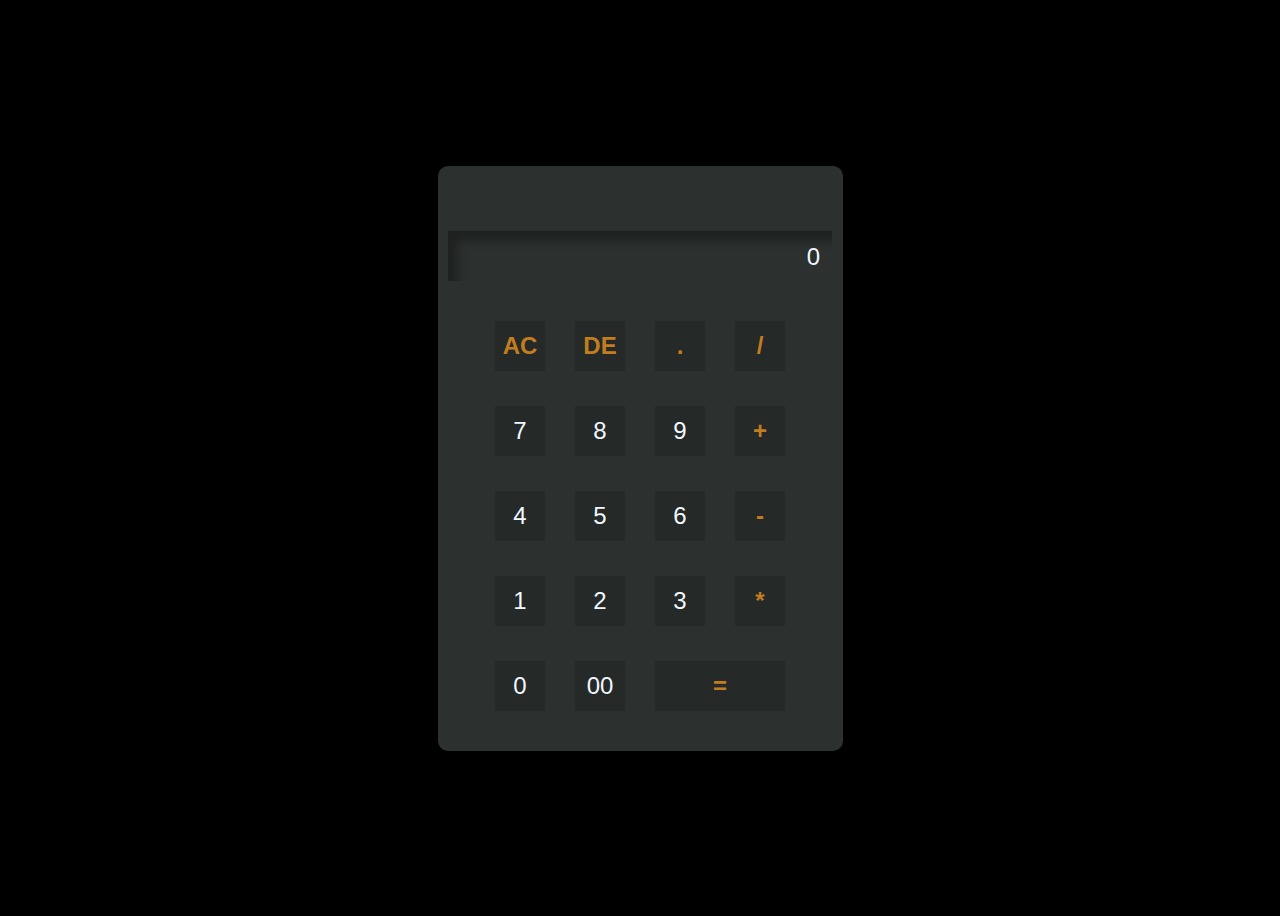
<file: index.html>
<!DOCTYPE html>
<html lang="en">

<head>
    <meta charset="UTF-8">
    <link rel="stylesheet" href="style.css">
    <meta name="viewport" content="width=device-width, initial-scale=1.0">
    <title>Calculator</title>
</head>

<body>
    <div class="container">
        <div class="display">
            <input type="text" id="display" disabled placeholder="0 " name="display">
        </div>
        <div class="input">
            <input type="button" value="AC" class="highlight"  onclick="display.value ='' ">
            <input type="button" value="DE" class="highlight"  onclick="display.value =display.value.slice(0,-1)">
            <input type="button" value="."  class="highlight"  onclick="display.value +='.' ">
            <input type="button" value="/"  class="highlight"  onclick="display.value +='/' ">
                  </div>
        <div class="input">
  <input type="button" value="7"  onclick="display.value +='7' ">
  <input type="button" value="8"  onclick="display.value +='8' ">
  <input type="button" value="9"  onclick="display.value +='9' ">
  <input type="button" value="+"  class="highlight"   onclick="display.value +='+' ">
        </div>
        <div class="input">
            <input type="button" value="4"  onclick="display.value +='4' ">
            <input type="button" value="5"  onclick="display.value +='5' ">
            <input type="button" value="6"  onclick="display.value +='6' ">
            <input type="button" value="-"  class="highlight"   onclick="display.value +='-' ">
         </div>
         <div class="input">
            <input type="button" value="1"  onclick="display.value +='1' ">
            <input type="button" value="2"  onclick="display.value +='2' ">
            <input type="button" value="3"  onclick="display.value +='3' ">
            <input type="button" value="*" class="highlight"    onclick="display.value +='*' ">
         </div>
         <div class="input">
            <input type="button" value="0"  onclick="display.value +='0' ">
            <input type="button" value="00"  onclick="display.value +='00' ">
            <input type="button" value="="  class="eq highlight" onclick="display.value =eval(display.value) ">

         </div>
    </div>
</body>

</html>
</file>
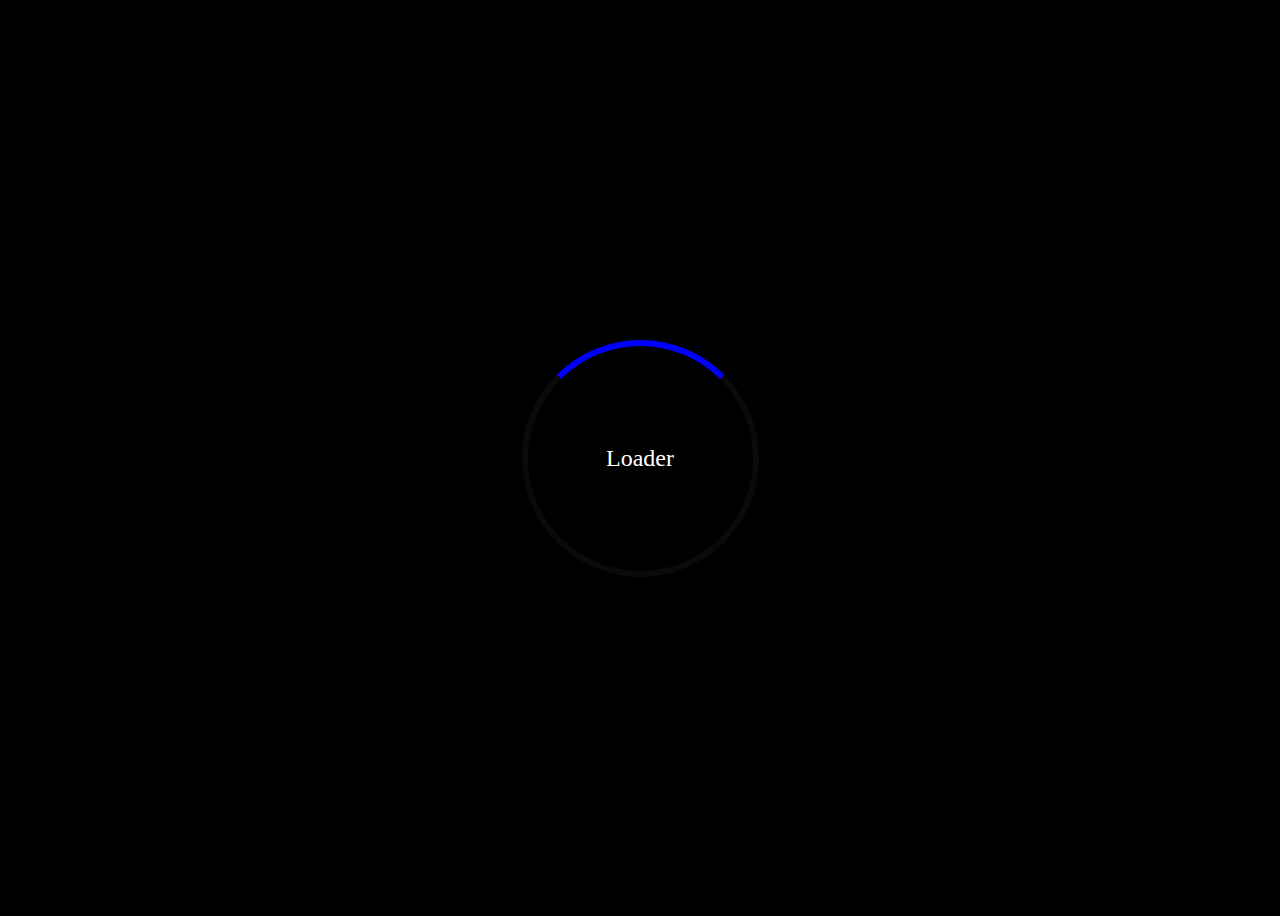
<file: loader/index.html>
<!DOCTYPE html>
<html lang="en">

<head>
    <meta charset="UTF-8">
    <link rel="stylesheet" href="style.css">
    <meta name="viewport" content="width=device-width, initial-scale=1.0">
    <title>Loader</title>
</head>

<body>
    <div class="container">
        <div class="loader">
            <div class="text">Loader</div>
        </div>
    </div>
</body>

</html>
</file>
<file: style.css>
body{
    display: flex;
    justify-content: center;
    align-items: center;
    background: #000;
    height: 100vh;

}
.container{
    height: 65vh;
    width: 45vh;
    border-radius: 10px;
    display: flex;
    flex-direction: column;
    justify-content: space-evenly;
    align-items: center;
    background-color: rgba(202, 223, 215, 0.221);
}
.display{
    width: 95%;
    height: 50px;
    box-shadow: 10px 10px 10px inset rgba(0, 0, 0, 0.318);
    margin-top: 20px;
   
}
.display #display{
    width: 98%;
    height: 100%;
    outline: 0ch;
    border: 0ch;
    font-size: 24px;
    text-align: end;
    color: aliceblue;
    background-color: transparent;
}
.display #display::placeholder{
    color: aliceblue;
}
.input{
    display: flex;
    width: 95%;
    height: 40px;
    gap: 30px;
    align-items: center;
    justify-content: center;
}
.input input{
    color: aliceblue;
    width:  50px;
    height: 50px;
    text-align: center;
    outline: 0ch;
    border: 0ch;
    font-size: 24px;
    background-color:rgba(0, 0, 0, 0.148) ;
    cursor: pointer;
}
.input .eq{
    width: 130px;
}
.input .highlight{
    color: rgb(195, 125, 33);
    font-weight: bold;
}
</file>
<file: loader/style.css>
body {
    background: black;
    display: flex;
    align-items: center;
    justify-content: center;
    height: 100vh;
}

.container {
    height: 25vh;
    width: 25vh;
    border-radius: 50%;
    display: flex;
    align-items: center;
    justify-content: center;

    animation: 2s sha infinite;
}

.container::after {
    content: '';
    position: absolute;
    height: 25vh;
    width: 25vh;
    border-radius: 50%;
    display: flex;
    align-items: center;
    justify-content: center;
    border: 6px solid rgba(94, 87, 87, 0.116);
    animation: 2s loader infinite;
    border-top-color: blue;
}

.container .loader {

    height: 23vh;
    width: 23vh;
    border-radius: 50%;
    display: flex;
    align-items: center;
    justify-content: center;


}

.container .loader .text {
    color: white;
    font-size: 24px;

}

@keyframes loader {
    0% {
        border-top-color: orange;

    }

    50% {
        border-top-color: green;
    }

    100% {
        transform: rotate(2turn);
        border-top-color: blue;
    }
}

@keyframes sha {
    0% {
        box-shadow: 0 0 40px rgba(0, 0, 255, 0.441);

    }

    100% {

        box-shadow: 0 0 40px rgba(0, 0, 255, 0.007);
    }
}
</file>
